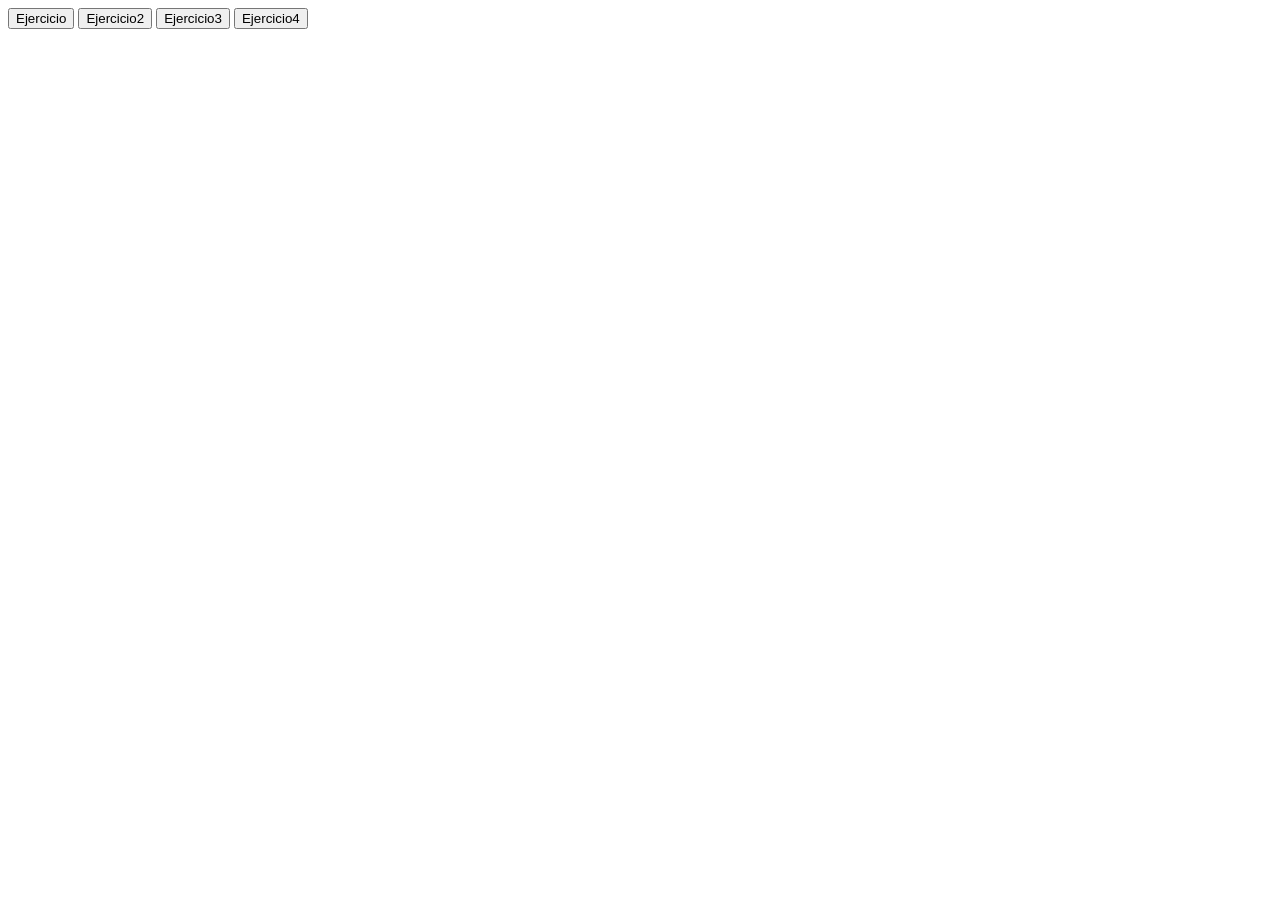
<file: index.html>
<!DOCTYPE html>
<head>
<script src="ejercicios.js"></script>
</head>
<body>
    <button onclick="ejecutar(1)">Ejercicio</button>
    <button onclick="ejecutar(2)">Ejercicio2</button>
    <button onclick="listarPares(3)">Ejercicio3</button>
    <button onclick="listarImpares(4)">Ejercicio4</button>
</body>
</html>
</file>
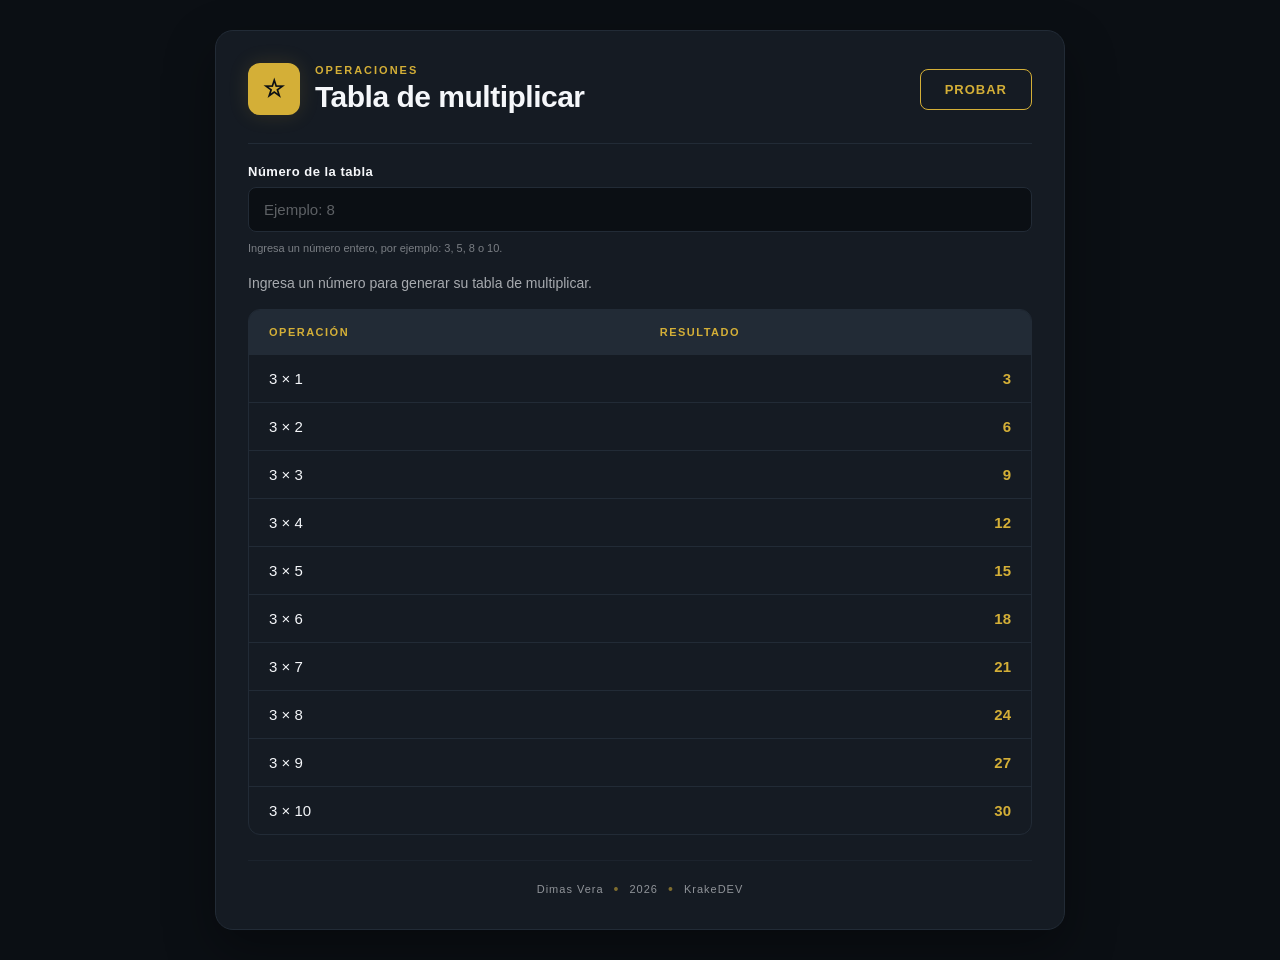
<file: tablas/index.html>
<!DOCTYPE html>
<html lang="es">

<head>

    <meta charset="UTF-8">

    <meta
        name="viewport"
        content="width=device-width, initial-scale=1.0"
    >

    <title>Tabla de multiplicar</title>

    <link rel="stylesheet" href="multiplicar.css">

    <script src="multiplicar.js" defer></script>

</head>

<body>

    <main class="contenedor">

        <section class="tarjeta">

            <header class="encabezado">

                <div class="marca">

                    <span class="marca-icono">
                        ☆
                    </span>

                    <div>

                        <p class="marca-superior">
                            OPERACIONES
                        </p>

                        <h1>
                            Tabla de multiplicar
                        </h1>

                    </div>

                </div>

                <button
                    class="boton-probar"
                    onclick="generarTablas()"
                >
                    PROBAR
                </button>

            </header>


            <div class="separador"></div>


            <div class="entrada-tabla">

                <label for="txtNumero">
                    Número de la tabla
                </label>

                <input
                    type="number"
                    id="txtNumero"
                    placeholder="Ejemplo: 8"
                >
                <small class="ayuda">
    Ingresa un número entero, por ejemplo: 3, 5, 8 o 10.
</small>

            </div>


            <div class="descripcion">

                <p>
                    Ingresa un número para generar
                    su tabla de multiplicar.
                </p>

            </div>


            <div
                id="contenedorTabla"
                class="tabla-contenedor"
            >

                <table>

                    <thead>

                        <tr>
                            <th>OPERACIÓN</th>
                            <th>RESULTADO</th>
                        </tr>

                    </thead>

                    <tbody>

                        <tr>
                            <td>3 × 1</td>
                            <td>3</td>
                        </tr>

                        <tr>
                            <td>3 × 2</td>
                            <td>6</td>
                        </tr>

                        <tr>
                            <td>3 × 3</td>
                            <td>9</td>
                        </tr>

                        <tr>
                            <td>3 × 4</td>
                            <td>12</td>
                        </tr>

                        <tr>
                            <td>3 × 5</td>
                            <td>15</td>
                        </tr>

                        <tr>
                            <td>3 × 6</td>
                            <td>18</td>
                        </tr>

                        <tr>
                            <td>3 × 7</td>
                            <td>21</td>
                        </tr>

                        <tr>
                            <td>3 × 8</td>
                            <td>24</td>
                        </tr>

                        <tr>
                            <td>3 × 9</td>
                            <td>27</td>
                        </tr>

                        <tr>
                            <td>3 × 10</td>
                            <td>30</td>
                        </tr>

                    </tbody>

                </table>

            </div>


            <footer class="pie">

                <span>Dimas Vera</span>

                <span class="separador-footer">
                    •
                </span>

                <span>2026</span>

                <span class="separador-footer">
                    •
                </span>

                <span>KrakeDEV</span>

            </footer>

        </section>

    </main>

</body>

</html>
</file>
<file: tablas/multiplicar.css>
/* =========================================
   CONFIGURACIÓN GENERAL
========================================= */

* {
    box-sizing: border-box;
}

body {
    margin: 0;
    min-height: 100vh;

    font-family: Arial, Helvetica, sans-serif;

    background-color: #0B0F14;
    color: #F5F7FA;

    display: flex;
    justify-content: center;
    align-items: center;

    padding: 30px;
}


/* =========================================
   CONTENEDOR PRINCIPAL
========================================= */

.contenedor {
    width: 100%;
    max-width: 850px;

    animation: aparecer 0.8s ease;
}


/* =========================================
   TARJETA
========================================= */

.tarjeta {
    background-color: #151B23;

    border: 1px solid #222B36;

    border-radius: 18px;

    padding: 32px;

    box-shadow:
        0 20px 50px rgba(0, 0, 0, 0.35);

    transition:
        transform 0.3s ease,
        box-shadow 0.3s ease;
}

.tarjeta:hover {
    transform: translateY(-4px);

    box-shadow:
        0 25px 60px rgba(0, 0, 0, 0.45);
}


/* =========================================
   ENCABEZADO
========================================= */

.encabezado {
    display: flex;

    justify-content: space-between;
    align-items: center;

    gap: 20px;
}


/* =========================================
   MARCA
========================================= */

.marca {
    display: flex;

    align-items: center;

    gap: 15px;
}

.marca-icono {
    width: 52px;
    height: 52px;

    display: flex;
    align-items: center;
    justify-content: center;

    border-radius: 12px;

    background-color: #D4AF37;

    color: #0B0F14;

    font-size: 24px;
    font-weight: bold;

    box-shadow:
        0 0 20px rgba(212, 175, 55, 0.15);

    animation: pulso 3s infinite;
}


.marca-superior {
    margin: 0 0 4px;

    color: #D4AF37;

    font-size: 11px;
    font-weight: bold;

    letter-spacing: 2px;
}


h1 {
    margin: 0;

    font-size: 30px;

    font-weight: 600;

    letter-spacing: -0.5px;
}


/* =========================================
   BOTÓN
========================================= */

.boton-probar {
    padding: 12px 24px;

    border: 1px solid #D4AF37;

    border-radius: 8px;

    background-color: transparent;

    color: #D4AF37;

    font-size: 13px;
    font-weight: bold;

    letter-spacing: 1px;

    cursor: pointer;

    transition:
        background-color 0.3s ease,
        color 0.3s ease,
        transform 0.2s ease,
        box-shadow 0.3s ease;
}

.boton-probar:hover {
    background-color: #D4AF37;

    color: #0B0F14;

    transform: translateY(-2px);

    box-shadow:
        0 8px 20px rgba(212, 175, 55, 0.2);
}

.boton-probar:active {
    transform: translateY(0);
}


/* =========================================
   SEPARADOR
========================================= */

.separador {
    height: 1px;

    margin: 28px 0 20px;

    background-color: #222B36;
}


/* =========================================
   DESCRIPCIÓN
========================================= */

.descripcion p {
    margin: 0 0 18px;

    color: #F5F7FA;

    font-size: 14px;

    opacity: 0.65;
}


/* =========================================
   TABLA
========================================= */

.tabla-contenedor {
    width: 100%;

    overflow-x: auto;

    border: 1px solid #222B36;

    border-radius: 12px;
}

table {
    width: 100%;

    border-collapse: collapse;

    min-width: 450px;
}


/* Cabecera */

thead {
    background-color: #222B36;
}

th {
    padding: 16px 20px;

    color: #D4AF37;

    font-size: 11px;

    letter-spacing: 1.5px;

    text-align: left;
}


/* Celdas */

td {
    padding: 15px 20px;

    border-top: 1px solid #222B36;

    color: #F5F7FA;

    font-size: 15px;

    transition:
        background-color 0.25s ease,
        padding-left 0.25s ease;
}


/* Resultado */

td:last-child {
    color: #D4AF37;

    font-weight: bold;

    text-align: right;
}


/* =========================================
   EFECTO HOVER DE FILAS
========================================= */

tbody tr {
    transition:
        background-color 0.25s ease,
        transform 0.25s ease;
}

tbody tr:hover {
    background-color: #222B36;
}

tbody tr:hover td:first-child {
    padding-left: 25px;
}


/* =========================================
   PIE
========================================= */

.pie {
    display: flex;

    align-items: center;

    gap: 10px;

    margin-top: 20px;

    color: #F5F7FA;

    font-size: 11px;

    letter-spacing: 1px;

    opacity: 0.5;
}

.indicador {
    width: 6px;
    height: 6px;

    border-radius: 50%;

    background-color: #D4AF37;

    box-shadow:
        0 0 8px rgba(212, 175, 55, 0.5);
}


/* =========================================
   ANIMACIONES
========================================= */

@keyframes aparecer {

    from {
        opacity: 0;
        transform: translateY(20px);
    }

    to {
        opacity: 1;
        transform: translateY(0);
    }
}


@keyframes pulso {

    0%,
    100% {
        box-shadow:
            0 0 0 rgba(212, 175, 55, 0);
    }

    50% {
        box-shadow:
            0 0 20px rgba(212, 175, 55, 0.18);
    }
}


/* =========================================
   RESPONSIVE
========================================= */

@media (max-width: 650px) {

    body {
        padding: 15px;
    }

    .tarjeta {
        padding: 22px;
    }

    .encabezado {
        align-items: flex-start;

        flex-direction: column;
    }

    .boton-probar {
        width: 100%;
    }

    h1 {
        font-size: 25px;
    }

    .tabla-contenedor {
        border-radius: 10px;
    }

    th,
    td {
        padding: 13px 15px;
    }

    .pie {
        flex-wrap: wrap;
    }
}


/* =========================================
   PANTALLAS MUY PEQUEÑAS
========================================= */

@media (max-width: 400px) {

    .tarjeta {
        padding: 18px;
    }

    .marca-icono {
        width: 45px;
        height: 45px;

        font-size: 20px;
    }

    h1 {
        font-size: 22px;
    }

    th,
    td {
        padding: 12px;
    }
}


/* =========================================
   FOOTER
========================================= */

.pie {
    display: flex;

    justify-content: center;
    align-items: center;

    gap: 10px;

    margin-top: 25px;
    padding-top: 20px;

    border-top: 1px solid #222B36;

    color: #F5F7FA;

    font-size: 11px;

    letter-spacing: 1px;

    opacity: 0.55;

    transition: opacity 0.3s ease;
}

.pie:hover {
    opacity: 1;
}

.separador-footer {
    color: #D4AF37;

    font-size: 14px;
}


/* =========================================
   ENTRADA DE TABLA
========================================= */

.entrada-tabla {
    display: flex;

    flex-direction: column;

    gap: 8px;

    margin-bottom: 18px;
}

.entrada-tabla label {
    color: #F5F7FA;

    font-size: 13px;

    font-weight: bold;

    letter-spacing: 0.5px;
}

.entrada-tabla input {
    width: 100%;

    padding: 13px 15px;

    border: 1px solid #222B36;

    border-radius: 8px;

    outline: none;

    background-color: #0B0F14;

    color: #F5F7FA;

    font-size: 15px;

    transition:
        border-color 0.3s ease,
        box-shadow 0.3s ease;
}

.entrada-tabla input::placeholder {
    color: #F5F7FA;

    opacity: 0.35;
}

.entrada-tabla input:focus {
    border-color: #D4AF37;

    box-shadow:
        0 0 0 3px rgba(212, 175, 55, 0.10);
}


/* =========================================
   MENSAJE DE VALIDACIÓN
========================================= */

#contenedorTabla h1 {
    margin: 0;

    padding: 45px 20px;

    color: #D4AF37;

    font-size: 22px;

    font-weight: 600;

    text-align: center;

    animation: aparecer 0.4s ease;
}


/* =========================================
   MENSAJE DE AYUDA
========================================= */

.ayuda {
    color: #F5F7FA;

    font-size: 11px;

    opacity: 0.45;

    line-height: 1.5;
}




/* =========================================
   FOOTER RESPONSIVE
========================================= */

@media (max-width: 400px) {

    .pie {
        flex-wrap: wrap;

        gap: 7px;

        font-size: 10px;
    }
}
</file>
